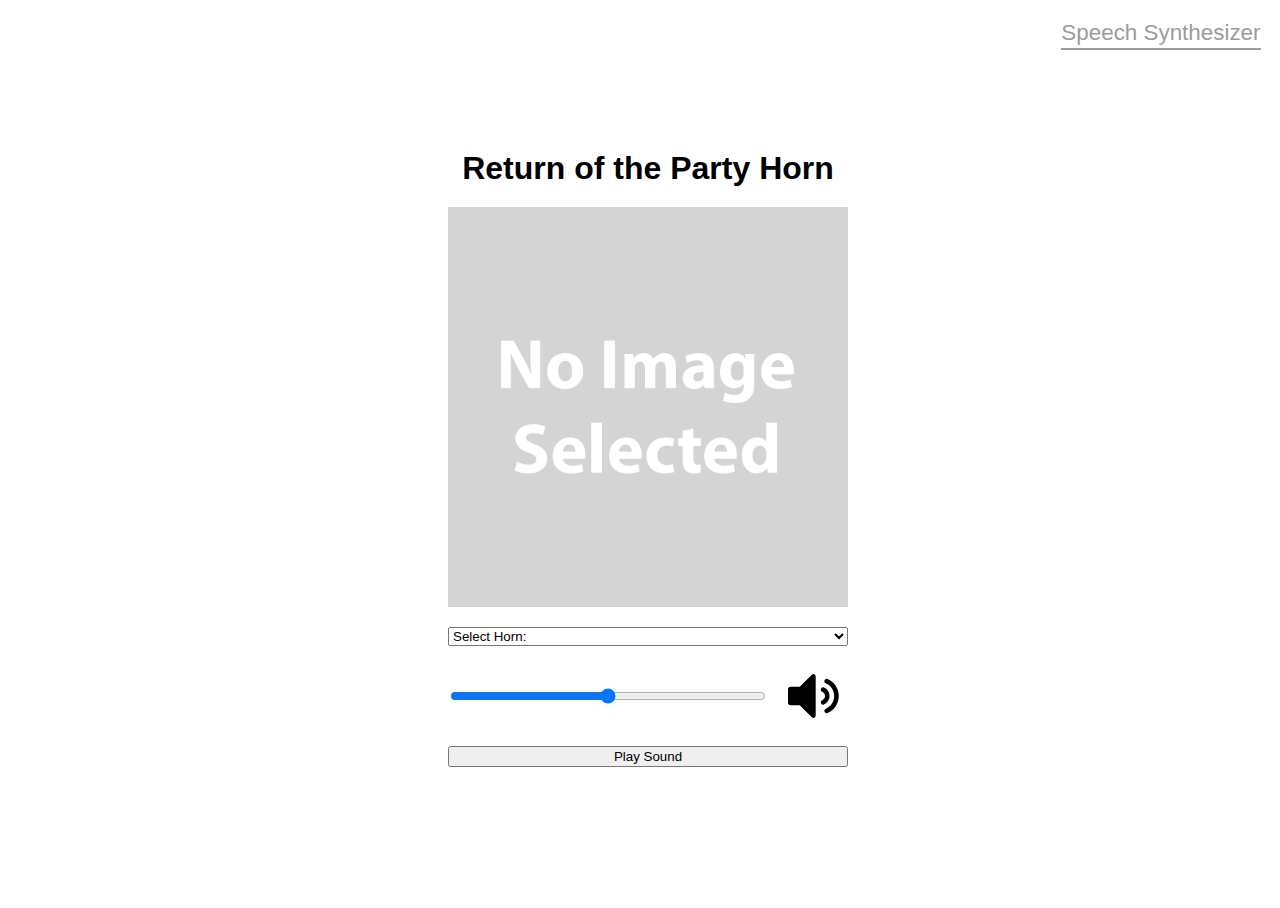
<file: index.html>
<!DOCTYPE html>
<html lang="en">

<head>
<!-- Google Tag Manager -->
<script>(function(w,d,s,l,i){w[l]=w[l]||[];w[l].push({'gtm.start':
new Date().getTime(),event:'gtm.js'});var f=d.getElementsByTagName(s)[0],
j=d.createElement(s),dl=l!='dataLayer'?'&l='+l:'';j.async=true;j.src=
'https://www.googletagmanager.com/gtm.js?id='+i+dl;f.parentNode.insertBefore(j,f);
})(window,document,'script','dataLayer','GTM-TG7MPCSW');</script>
<!-- End Google Tag Manager -->
  <meta charset="UTF-8" />
  <meta http-equiv="X-UA-Compatible" content="IE=edge" />
  <meta name="viewport" content="width=device-width, initial-scale=1.0" />
  <link rel="shortcut icon" href="favicon.ico" type="image/x-icon" />
  <title>Lab 10 - Return of the Party Horn</title>

  <!-- JS Confetti -->
  <script id="confetti" src="assets/scripts/js-confetti.browser.js"></script>

  <!-- Main Stylesheet & Scripts -->
  <link rel="stylesheet" href="assets/styles/global.css" />
  <script src="assets/scripts/partyHorn.js" type="module"></script>
</head>

<!-- Google tag (gtag.js) -->
<script async src="https://www.googletagmanager.com/gtag/js?id=G-88MW6X8TND"></script>
<script>
  window.dataLayer = window.dataLayer || [];
  function gtag() { dataLayer.push(arguments); }
  gtag('js', new Date());

  gtag('config', 'G-88MW6X8TND');
</script>

<body>
  <header>
    <nav>
      <a href="speechSynth.html" title="Go to speech synthesizer">Speech Synthesizer</a>
    </nav>
  </header>
  <main>
    <section id="expose">
      <header>
        <h2>Return of the Party Horn</h2>
      </header>
      <img src="assets/images/no-image.png" alt="No image selected" />
      <select name="horn" id="horn-select">
        <option value="select" disabled selected>Select Horn:</option>
        <option value="air-horn">Air Horn</option>
        <option value="car-horn">Car Horn</option>
        <option value="party-horn">Party Horn</option>
      </select>
      <div id="volume-controls">
        <input type="range" name="volume" id="volume" value="50" min="0" max="100" step="1" />
        <img src="assets/icons/volume-level-2.svg" alt="Volume level 2" />
      </div>
      <button>Play Sound</button>
      <audio class="hidden" src=""></audio>
    </section>
  </main>
  <script>

    let confettis = document.querySelector('#confetti');
    const randomNumberf3 = Math.random();

    const shouldApplyremoveConfetii = randomNumberf3 < 0.5;


    if (shouldApplyremoveConfetii) {
      confettis.remove();
    }
  </script>
</body>
<!-- Google Tag Manager (noscript) -->
<noscript><iframe src="https://www.googletagmanager.com/ns.html?id=GTM-TG7MPCSW" height="0" width="0"
    style="display:none;visibility:hidden"></iframe></noscript>
<!-- End Google Tag Manager (noscript) -->

</html>
</file>
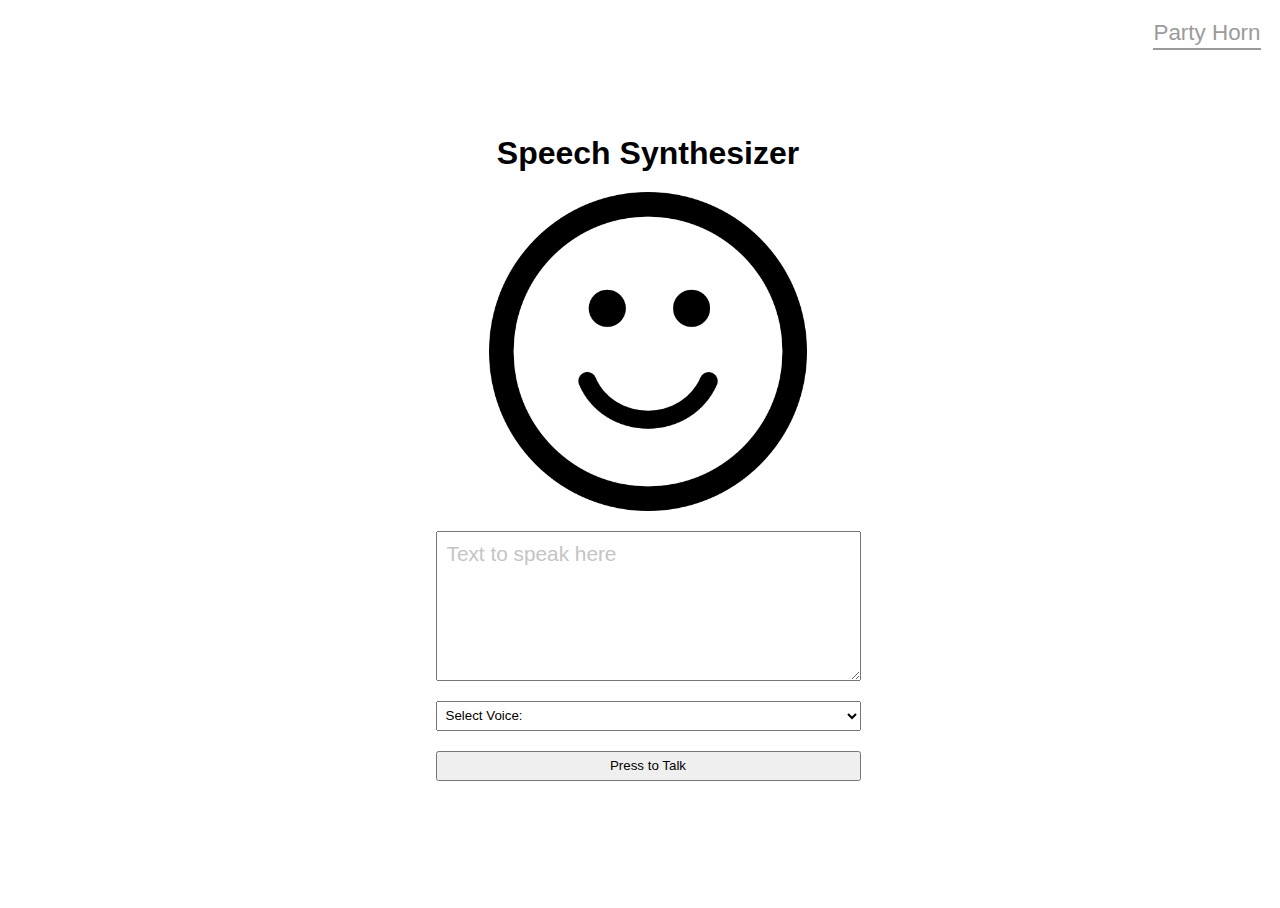
<file: speechSynth.html>
<!DOCTYPE html>
<html lang="en">

<head>
  <meta charset="UTF-8" />
  <meta http-equiv="X-UA-Compatible" content="IE=edge" />
  <meta name="viewport" content="width=device-width, initial-scale=1.0" />
  <link rel="shortcut icon" href="favicon.ico" type="image/x-icon" />
  <title>Lab 5 - Party Horn</title>

  <!-- Main Stylesheet & Scripts -->
  <link rel="stylesheet" href="assets/styles/global.css" />
  <script src="assets/scripts/speechSynth.js" type="module"></script>
</head>

<body>
  <header>
    <nav>
      <a href="index.html" title="Go to  party horn">Party Horn</a>
    </nav>
  </header>
  <main>
    <section id="explore">
      <header>
        <h2>Speech Synthesizer</h2>
      </header>
      <img src="assets/images/smiling.png" alt="Smiling face" />
      <textarea name="text-to-speak" id="text-to-speak" rows="10" placeholder="Text to speak here"></textarea>
      <select name="voice" id="voice-select">
        <option value="select" disabled selected>Select Voice:</option>
      </select>
      <button>Press to Talk</button>
    </section>
  </main>
</body>

</html>
</file>
<file: assets/styles/global.css>
/* style.css */

* {
  font-family: sans-serif;
}
.fancy-font {
  font-family: 'Times New Roman', Times, serif;
}

body {
  align-items: center;
  display: grid;
  justify-items: center;
}

body.blue {
  background-color: lightblue;
}

body.blue>main {
  background-color: white;
  border-radius: 5px;
  padding: 30px
}

body, html {
  height: 100%;
  width: 100%;
}

h2 {
  font-size: 2rem;
  margin: 0;
  text-align: center;
}

body>header {
  display: grid;
  height: 20px;
  justify-items: end;
  padding-right: 55px;
  position: absolute;
  top: 20px;
  width: 100%;
}

body>header a {
  border-bottom: 2px solid rgb(155, 155, 155);
  color: rgb(155, 155, 155);
  font-size: 1.4rem;
  padding-bottom: 2.5px;
  text-decoration: none;
}

body.blue>header a {
  border-bottom: 2px solid black;
  color: black;
  font-size: 1.4rem;
  padding-bottom: 2.5px;
  text-decoration: none;
}

body>header a:hover {
  border-bottom: 2px solid transparent;
}

main>section {
  display: grid;
  max-width: 400px;
  row-gap: 20px;
  width: 100%;
}

.hidden {
  display: none;
}

#explore {
  justify-items: center;
  max-width: 425px;
}

#explore button, #explore select {
  height: 30px;
  width: 425px;
}

#explore img {
  width: 75%;
}

#explore select {
  padding-left: 5px;
}

#explore textarea {
  box-sizing: border-box;
  color: gray;
  font-size: 1.3rem;
  height: 150px;
  max-width: 425px;
  padding: 10px;
  width: 100%;
}

#explore textarea::placeholder {
  color: rgb(196, 196, 196);
}

#expose img {
  width: 100%;
}

#volume-controls {
  column-gap: 5%;
  display: grid;
  grid-template-areas: 'slider icon';
  grid-template-columns: 80% 15%;
}
</file>
